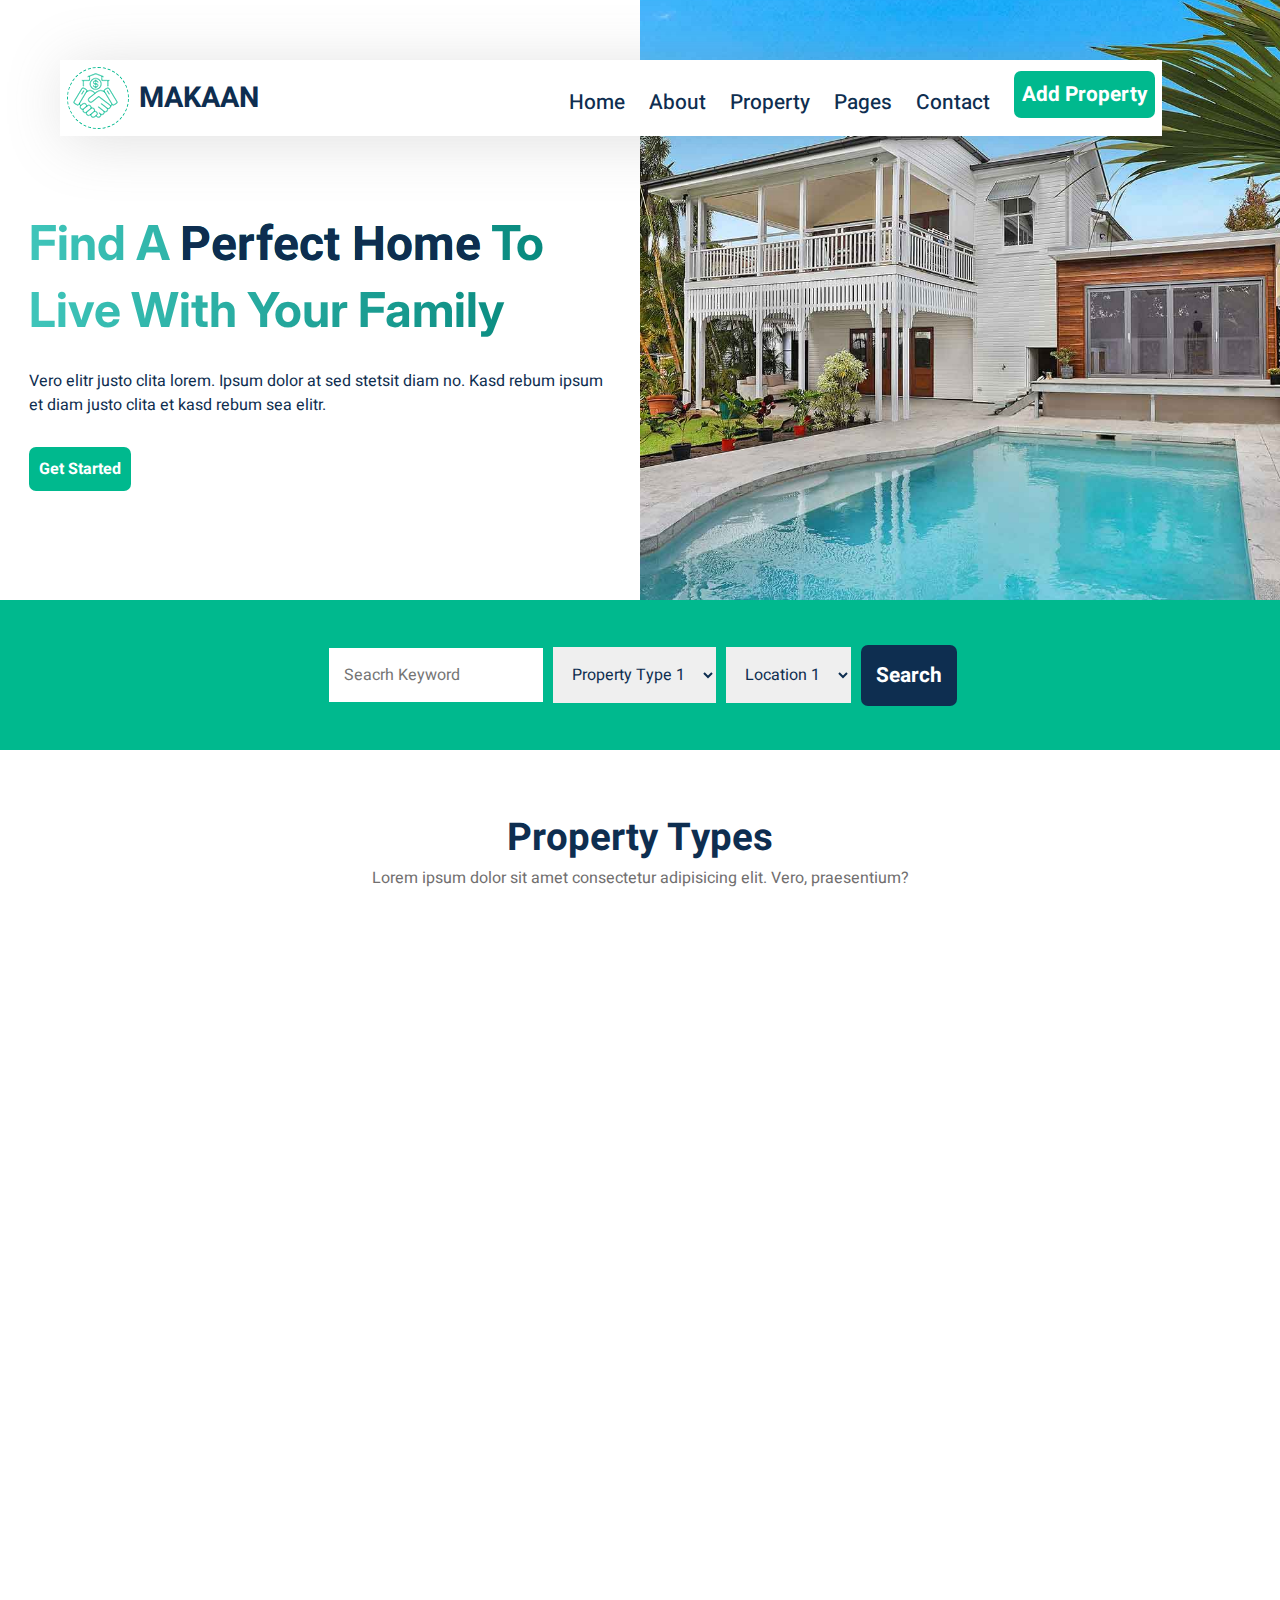
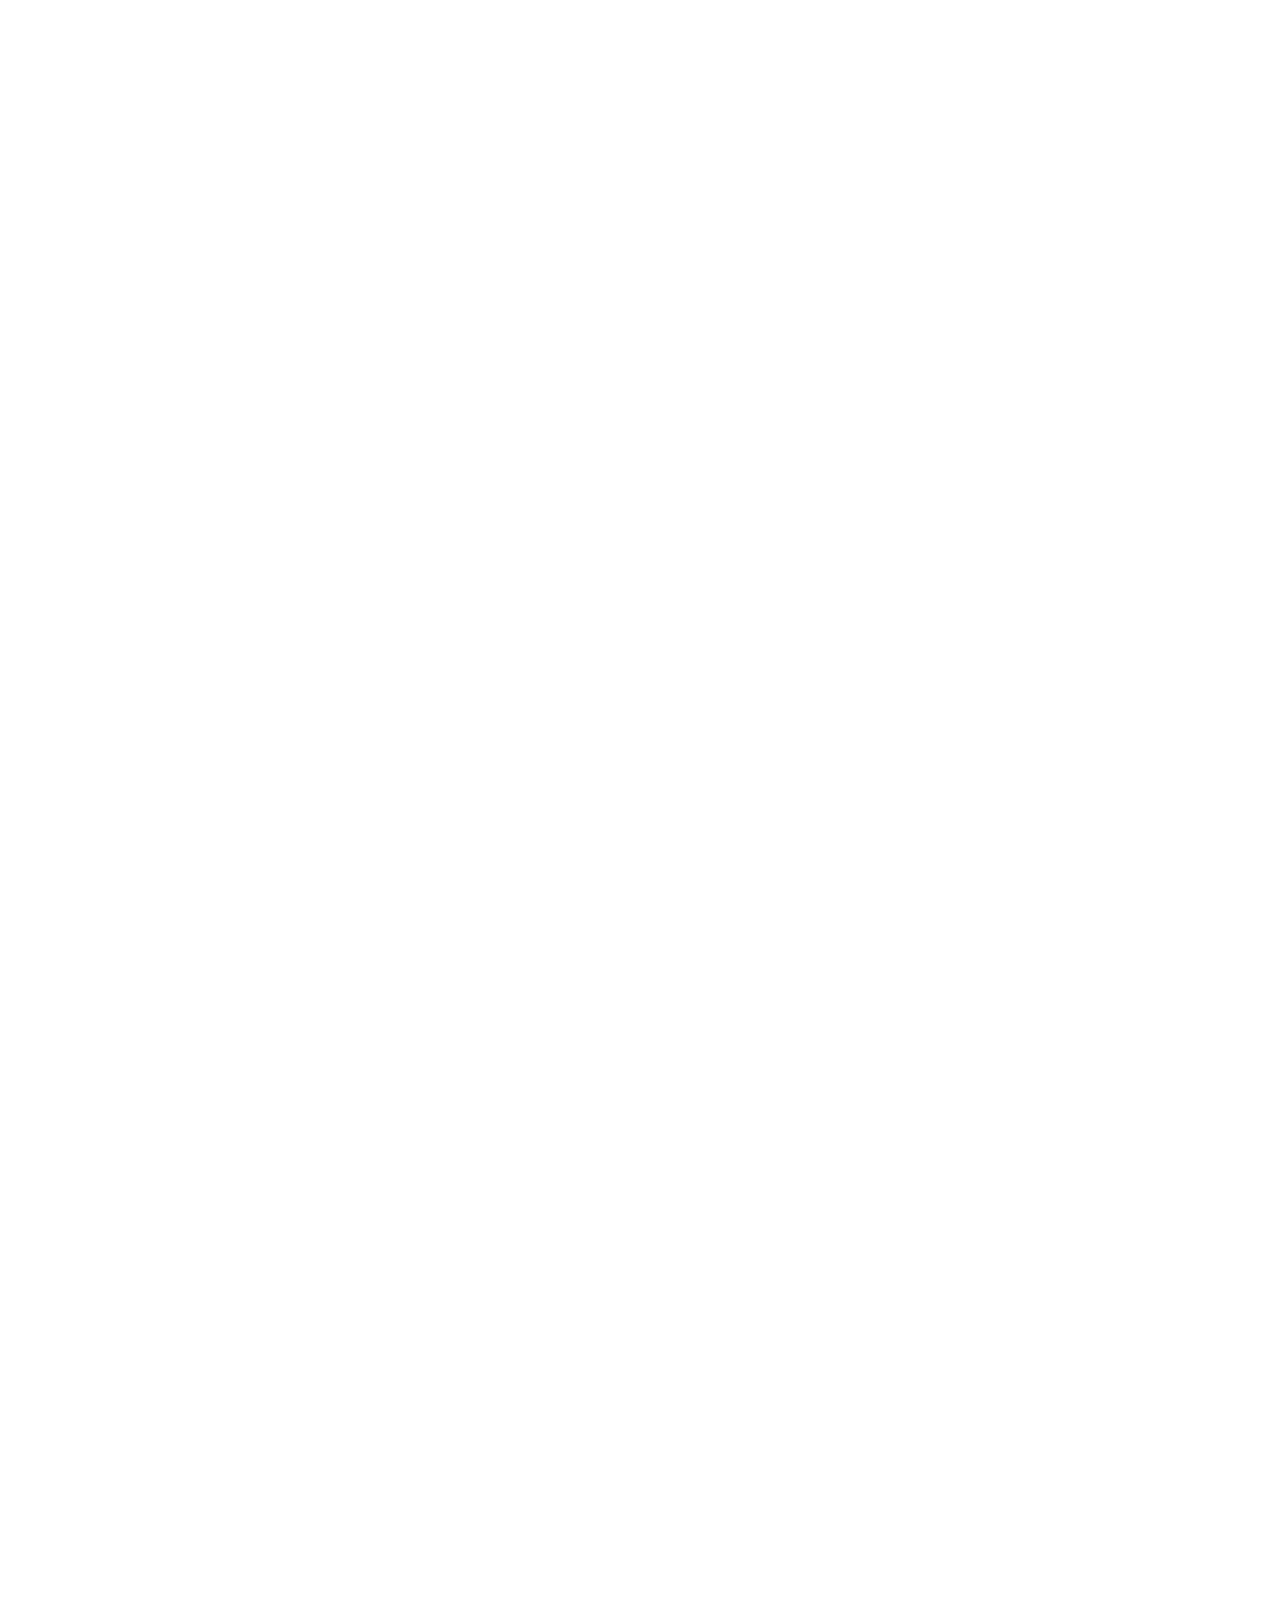
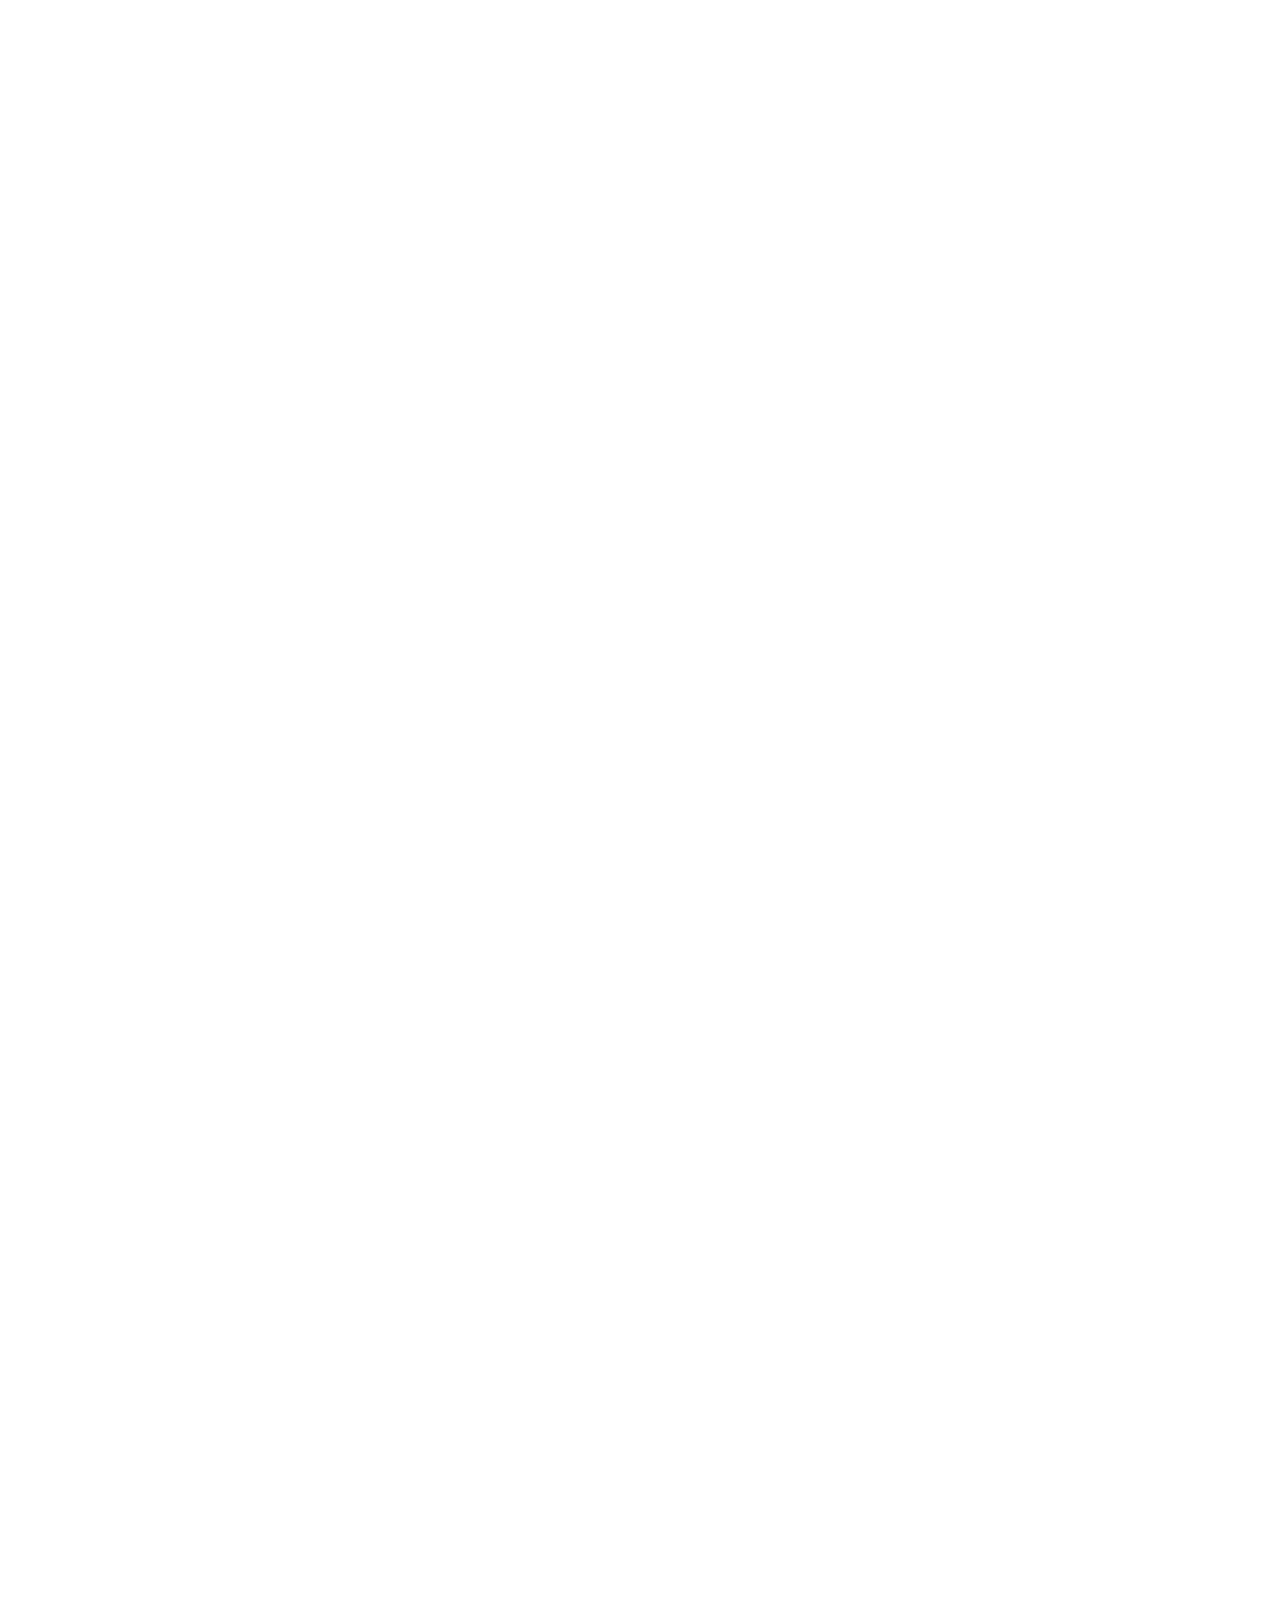
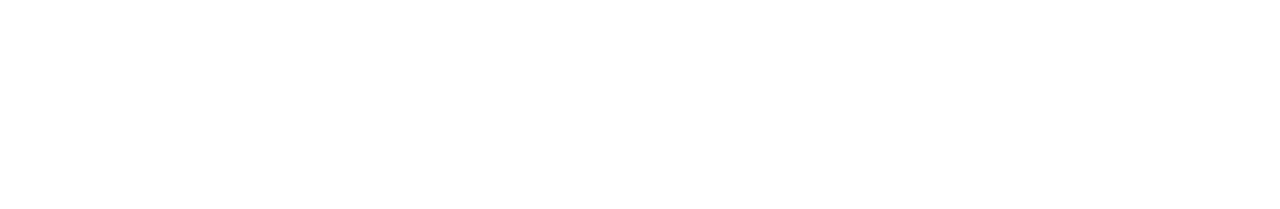
<file: index.html>
<!DOCTYPE html> 
<html lang="en">

<head>
  <meta charset="UTF-8" />
  <meta name="viewport" content="width=device-width, initial-scale=1.0" />
  <title>Makaan-Real Estate Website</title>
  <link rel="stylesheet" href="style.css" />
  <!-- Font Links heebo , poppins , inter -->
  <link rel="preconnect" href="https://fonts.googleapis.com">
  <link rel="preconnect" href="https://fonts.gstatic.com" crossorigin>
  <link
    href="https://fonts.googleapis.com/css2?family=Heebo:wght@100;300;400;500;800&family=Inter:wght@300;600;800&family=Poppins:ital,wght@0,200;0,300;0,400;0,500;0,700;0,900;1,100;1,400&display=swap"
    rel="stylesheet">

  <!-- fontawesome icons library  -->
  <link rel="stylesheet" href="https://cdnjs.cloudflare.com/ajax/libs/font-awesome/6.4.2/css/all.min.css"
    integrity="sha512-z3gLpd7yknf1YoNbCzqRKc4qyor8gaKU1qmn+CShxbuBusANI9QpRohGBreCFkKxLhei6S9CQXFEbbKuqLg0DA=="
    crossorigin="anonymous" referrerpolicy="no-referrer" />

</head>

<body>
  <section class="section-1">
    <div class="header-container">
      <div class="logo logo-text">
        <div class="img">
          <a href="#"> <img src="/img/icon.png" alt="" /></a>
        </div>
        <div class="logo-title">
          <h1>MAKAAN</h1>
        </div>
      </div>

      <div class="nav-bar">
        <div class="menu">
          <ul>
            <li><a href="/index.html">Home</a></li>
            <li><a href="about.html">About</a></li>
            <li><a href="#">Property</a></li>
            <li><a href="#">Pages</a></li>
            <li><a href="#">Contact</a></li>

            <li><button class="btn">Add Property</button></li>
          </ul>
        </div>
      </div>
    </div>
    <!-- </section>
    <section class="section-2">
      <div class="hero-section">
         <div class="hero-image">
         
        </div> 
        <div class="div1">hello</div>
        <div class="div2"> <img src="/img/carousel-1.jpg" alt="" /></div>
      </div>
    </section> -->
    <!-- second section starts here  -->
    <section class="hero">
      <div class="hero-grid-layout">
        <div class="col" id="col1">
          <!-- main text -->
          <div class="hero-main-text">
            <div class="main-text-heading tt">

              <h2>Find A <span id="main-text-colored">Perfect Home</span> To <br>Live With Your Family</h2>
            </div>
            <div class="hero-para tt">
              <p>Vero elitr justo clita lorem. Ipsum dolor at sed stetsit diam no. Kasd rebum ipsum et diam justo clita
                et kasd rebum sea elitr.</p>
            </div>
            <div class=" hero-btn tt">
              <button class="btn2">Get Started</button>
            </div>
          </div>
        </div>
        <div class="col" id="col2"></div>
      </div>

    </section>
    <!-- section 2 ends here  -->
    <!-- section 3 starts here  -->
    <section class="section-3">
      <div class="search-container">

        <input type="text" placeholder="Seacrh Keyword" class="search-inputs">
        <select name="Property" id="property-seach">
          <option value="">Property Type 1</option>
          <option value="">Property Type 2</option>
          <option value="">Property Type 3</option>
        </select>
        <select name="Property" id="property-seach">
          <option value="">Location 1</option>
          <option value="">Location 2</option>
          <option value="">Location 3</option>
        </select>
        <button class="btn btn3">Search</button>
      </div>
    </section>
    <!-- section 3 ends here  -->
    <!-- section 4 starts here  -->
    <section class="section4">
      <div class="text-sect4">
        <h2>Property Types</h2>
        <p>Lorem ipsum dolor sit amet consectetur adipisicing elit. Vero, praesentium?</p>
      </div>
      <div class="categories-sect-4">
        <div class="category">
          <div class="content">
            <div class="cat-icon">
              <img src="/img/icon-apartment.png" alt="">
              <h3>Apartments</h3>
              <p>123 Properties</p>
            </div>
          </div>


        </div>
        <div class="category">
          <div class="cat-icon">
            <img src="/img/icon-apartment.png" alt="">
            <h3>Apartments</h3>
            <p>123 Properties</p>
          </div>
        </div>
        <div class="category">
          <div class="cat-icon">
            <img src="/img/icon-apartment.png" alt="">
            <h3>Apartments</h3>
            <p>123 Properties</p>
          </div>
        </div>
        <div class="category">
          <div class="cat-icon">
            <img src="/img/icon-apartment.png" alt="">
            <h3>Apartments</h3>
            <p>123 Properties</p>
          </div>
        </div>
        <div class="category">
          <div class="cat-icon">
            <img src="/img/icon-apartment.png" alt="">
            <h3>Apartments</h3>
            <p>123 Properties</p>
          </div>
        </div>
        <div class="category">
          <div class="cat-icon">
            <img src="/img/icon-apartment.png" alt="">
            <h3>Apartments</h3>
            <p>123 Properties</p>
          </div>
        </div>
        <div class="category">
          <div class="cat-icon">
            <img src="/img/icon-apartment.png" alt="">
            <h3>Apartments</h3>
            <p>123 Properties</p>
          </div>
        </div>
        <div class="category">
          <div class="cat-icon">
            <img src="/img/icon-apartment.png" alt="">
            <h3>Apartments</h3>
            <p>123 Properties</p>
          </div>
        </div>
      </div>
    </section>
    <!-- section 4 ends here  -->
    <!-- section 5 starts here (About) -->
    <section class="section-5">
      <div class="sect-5-img">
        <img src="/img/pool-image.png" alt="">
      </div>
      <div class="sect-5-text">
        <h2>#1 Place To Find The <br>Perfect Property</h2>
        <p>Tempor erat elitr rebum at clita. Diam dolor diam ipsum sit. <br>Aliqu diam amet diam et eos. Clita erat
          ipsum et
          lorem etbr <br>
          sit, sed stet lorem sit clita duo justo <br>magna dolore erat amet</p>
        <ul class="sect-5-ul-list">
          <li><i class="fa-solid fa-check"></i> <span>Lorem, ipsum dolor.</span></li>
          <br>
          <li> <i class="fa-solid fa-check"></i><span>Lorem, ipsum dolor.</span></li>
          <br>
          <li> <i class="fa-solid fa-check"></i><span>Lorem, ipsum dolor.</span></li>
          <br>
        </ul>
        <button class="btn-about btn">Read More</button>
      </div>
    </section>
    <!-- section 5 ends here (about) -->
    <!-- Section 6 Property Listing starts here  -->
    <section class="section-6">
      <div class="container-6">
        <!-- sub section1  -->
        <div class="heading-6">
          <h1>
            Property Listing
          </h1>
        </div>
        <!-- sub section2  -->
        <div class="action-buttons-texts">
          <!-- texts -->
          <div class="text-6">
            <p>Eirmod sed ipsum dolor sit rebum labore magna erat. Tempor ut dolore <br>
              lorem kasd vero ipsum sit eirmod sit
              diam justo sed rebum.</p>
          </div>
          <!-- buttons  -->
          <div class="btn-6">
            <button class="btn-6-1 btn">Featured</button>
            <button class="btn-6-2 btn">For Sell</button>
            <button class="btn-6-3 btn">For Rent</button>
          </div>
        </div>
        <!-- Sell house Category  -->
        <!-- sub section 3 -->
        <div class="sect-6-For-sell-house">
          <div class="sell-house-category" id="sell-1">
            <!-- -----------------------------  -->
            <div class="sell-house-category-img shc-img-1">

              <button class="btn sell-btn-1">For Sell</button>
              <button class="btn sell-btn-2">Appartment</button>
            </div>
            <div class="sell-text">
              <h3 class="sell-text1">$12,345</h3>
              <h3><a class="sell-text1" href="#">Golden Urban House For Sell</a></h3>

              <span class="sell-text1">
                <i class="fa-solid fa-location-dot ft "></i>
                123 Street, New York, USA
              </span>
            </div>
            <div class="bottom-sell-features">
              <div class="sq feature-bs fb12">
                <div class="bedd feature-bs">
                  <i class="fa-solid fa-ruler-combined feature-bs"></i>
                  <p class="feature-bs">1000 sq ft</p>
                </div>

              </div>
              <div class="bed feature-bs fb12">
                <div class="bedd feature-bs">
                  <i class="fa-solid fa-bed"></i>
                  <p class="feature-bs">1000 sq ft</p>
                </div>
              </div>
              <div class="bath feature-bs fb12">
                <div class="bb feature-bs">
                  <i class="fa-solid fa-bath"></i>
                  <p class="feature-bs">1000 sq ft</p>
                </div>
              </div>
            </div>
            <!-- ---------------------------------- -->
          </div>
          <div class="sell-house-category" id="sell-2">
            <div class="sell-house-category-img shc-img-2">

              <button class="btn sell-btn-1">For Sell</button>
              <button class="btn sell-btn-2">Appartment</button>
            </div>
            <div class="sell-text">
              <h3 class="sell-text1">$12,345</h3>
              <h3><a class="sell-text1" href="#">Golden Urban House For Sell</a></h3>

              <span class="sell-text1">
                <i class="fa-solid fa-location-dot ft "></i>
                123 Street, New York, USA
              </span>
            </div>
            <div class="bottom-sell-features">
              <div class="sq feature-bs fb12">
                <div class="bedd feature-bs">
                  <i class="fa-solid fa-ruler-combined feature-bs"></i>
                  <p class="feature-bs">1000 sq ft</p>
                </div>

              </div>
              <div class="bed feature-bs fb12">
                <div class="bedd feature-bs">
                  <i class="fa-solid fa-bed"></i>
                  <p class="feature-bs">1000 sq ft</p>
                </div>
              </div>
              <div class="bath feature-bs fb12">
                <div class="bb feature-bs">
                  <i class="fa-solid fa-bath"></i>
                  <p class="feature-bs">1000 sq ft</p>
                </div>
              </div>
            </div>
          </div>
          <div class="sell-house-category" id="sell-3">
            <div class="sell-house-category-img shc-img-3">

              <button class="btn sell-btn-1">For Sell</button>
              <button class="btn sell-btn-2">Appartment</button>
            </div>
            <div class="sell-text">
              <h3 class="sell-text1">$12,345</h3>
              <h3><a class="sell-text1" href="#">Golden Urban House For Sell</a></h3>

              <span class="sell-text1">
                <i class="fa-solid fa-location-dot ft "></i>
                123 Street, New York, USA
              </span>
            </div>
            <div class="bottom-sell-features">
              <div class="sq feature-bs fb12">
                <div class="bedd feature-bs">
                  <i class="fa-solid fa-ruler-combined feature-bs"></i>
                  <p class="feature-bs">1000 sq ft</p>
                </div>

              </div>
              <div class="bed feature-bs fb12">
                <div class="bedd feature-bs">
                  <i class="fa-solid fa-bed"></i>
                  <p class="feature-bs">1000 sq ft</p>
                </div>
              </div>
              <div class="bath feature-bs fb12">
                <div class="bb feature-bs">
                  <i class="fa-solid fa-bath"></i>
                  <p class="feature-bs">1000 sq ft</p>
                </div>
              </div>
            </div>
          </div>
          <div class="sell-house-category" id="sell-4">
            <div class="sell-house-category-img shc-img-4">

              <button class="btn sell-btn-1">For Sell</button>
              <button class="btn sell-btn-2">Appartment</button>
            </div>
            <div class="sell-text">
              <h3 class="sell-text1">$12,345</h3>
              <h3><a class="sell-text1" href="#">Golden Urban House For Sell</a></h3>

              <span class="sell-text1">
                <i class="fa-solid fa-location-dot ft "></i>
                123 Street, New York, USA
              </span>
            </div>
            <div class="bottom-sell-features">
              <div class="sq feature-bs fb12">
                <div class="bedd feature-bs">
                  <i class="fa-solid fa-ruler-combined feature-bs"></i>
                  <p class="feature-bs">1000 sq ft</p>
                </div>

              </div>
              <div class="bed feature-bs fb12">
                <div class="bedd feature-bs">
                  <i class="fa-solid fa-bed"></i>
                  <p class="feature-bs">1000 sq ft</p>
                </div>
              </div>
              <div class="bath feature-bs fb12">
                <div class="bb feature-bs">
                  <i class="fa-solid fa-bath"></i>
                  <p class="feature-bs">1000 sq ft</p>
                </div>
              </div>
            </div>
          </div>
          <div class="sell-house-category" id="sell-5">
            <div class="sell-house-category-img shc-img-5">

              <button class="btn sell-btn-1">For Sell</button>
              <button class="btn sell-btn-2">Appartment</button>
            </div>
            <div class="sell-text">
              <h3 class="sell-text1">$12,345</h3>
              <h3><a class="sell-text1" href="#">Golden Urban House For Sell</a></h3>

              <span class="sell-text1">
                <i class="fa-solid fa-location-dot ft "></i>
                123 Street, New York, USA
              </span>
            </div>
            <div class="bottom-sell-features">
              <div class="sq feature-bs fb12">
                <div class="bedd feature-bs">
                  <i class="fa-solid fa-ruler-combined feature-bs"></i>
                  <p class="feature-bs">1000 sq ft</p>
                </div>

              </div>
              <div class="bed feature-bs fb12">
                <div class="bedd feature-bs">
                  <i class="fa-solid fa-bed"></i>
                  <p class="feature-bs">1000 sq ft</p>
                </div>
              </div>
              <div class="bath feature-bs fb12">
                <div class="bb feature-bs">
                  <i class="fa-solid fa-bath"></i>
                  <p class="feature-bs">1000 sq ft</p>
                </div>
              </div>
            </div>
          </div>
          <div class="sell-house-category" id="sell-6">
            <div class="sell-house-category-img shc-img-6">

              <button class="btn sell-btn-1">For Sell</button>
              <button class="btn sell-btn-2">Appartment</button>
            </div>
            <div class="sell-text">
              <h3 class="sell-text1">$12,345</h3>
              <h3><a class="sell-text1" href="#">Golden Urban House For Sell</a></h3>

              <span class="sell-text1">
                <i class="fa-solid fa-location-dot ft "></i>
                123 Street, New York, USA
              </span>
            </div>
            <div class="bottom-sell-features">
              <div class="sq feature-bs fb12">
                <div class="bedd feature-bs">
                  <i class="fa-solid fa-ruler-combined feature-bs"></i>
                  <p class="feature-bs">1000 sq ft</p>
                </div>

              </div>
              <div class="bed feature-bs fb12">
                <div class="bedd feature-bs">
                  <i class="fa-solid fa-bed"></i>
                  <p class="feature-bs">1000 sq ft</p>
                </div>
              </div>
              <div class="bath feature-bs fb12">
                <div class="bb feature-bs">
                  <i class="fa-solid fa-bath"></i>
                  <p class="feature-bs">1000 sq ft</p>
                </div>
              </div>
            </div>
          </div>
        </div>
      </div>
    </section>

    <!-- Section 6 Property Listing ends here  -->
    <!-- contact our agent call to action section 7 starts here  -->
    <section class="section-7">
      <div class="container-7">
        <div class="inside-container">
          <div class="box-7 b7-img">
            <img src="/img/call-to-action.jpg" alt="">
          </div>
          <div class="box-7 b7-text">
            <h2>
              Contact With Our Certified Agent
            </h2>
            <p>
              Eirmod sed ipsum dolor sit rebum magna erat. Tempor lorem kasd vero ipsum sit sit diam justo sed vero
              dolor duo.
            </p>
            <button class="btn btn-7-1">
              <span>
                Make A Call
              </span>
            </button>
            <button class="btn btn-7-2">
              <span>
                Get Appoinment
              </span>
            </button>
          </div>

        </div>

      </div>
    </section>
    <!-- contact our agent call to action section 7 ends here  -->
    <!-- Property Agents section 8 starts here  -->
    <section class="section-8">
      <div class="container-8">
        <div class="text8-box">
          <h3>Property Agents</h3>
          <p>Lorem ipsum dolor sit amet. Lorem, ipsum dolor sit amet consectetur <br> adipisicing elit. Consectetur,
            veniam.</p>
        </div>
        <div class="agent-profiles">
          <div class="agents-profile">
            <div class="agent">
              <div class="img-agent">
                <img src="/img/team-1.jpg" alt="">
              </div>
              <div class="icons">
                <i class="fa-brands fa-facebook"></i>
                <i class="fa-brands fa-square-instagram"></i>
                <i class="fa-brands fa-linkedin"></i>
              </div>
              <div class="name-proff">
                <h3>Full Name</h3>
                <h4>Designation</h4>
              </div>
            </div>
          </div>
          <div class="agents-profile">
            <div class="agent">
              <div class="img-agent">
                <img src="/img/team-4.jpg" alt="">
              </div>
              <div class="icons">
                <i class="fa-brands fa-facebook"></i>
                <i class="fa-brands fa-square-instagram"></i>
                <i class="fa-brands fa-linkedin"></i>
              </div>
              <div class="name-proff">
                <h3>Full Name</h3>
                <h4>Designation</h4>
              </div>
            </div>
          </div>
          <div class="agents-profile">
            <div class="agent">
              <div class="img-agent">
                <img src="/img/team-2.jpg" alt="">
              </div>
              <div class="icons">
                <i class="fa-brands fa-facebook"></i>
                <i class="fa-brands fa-square-instagram"></i>
                <i class="fa-brands fa-linkedin"></i>
              </div>
              <div class="name-proff">
                <h3>Full Name</h3>
                <h4>Designation</h4>
              </div>
            </div>
          </div>
          <div class="agents-profile">
            <div class="agent">
              <div class="img-agent">
                <img src="/img/team-3.jpg" alt="">
              </div>
              <div class="icons">
                <i class="fa-brands fa-facebook"></i>
                <i class="fa-brands fa-square-instagram"></i>
                <i class="fa-brands fa-linkedin"></i>
              </div>
              <div class="name-proff">
                <h3>Full Name</h3>
                <h4>Designation</h4>
              </div>
            </div>
          </div>
          <!-- -------------  -->
        </div>
      </div>
    </section>
    <!-- Agent Profile section 8 ends here  -->
    <!-- testimonials section starts here  -->
    <section class="section-9">
      <div class="container-9">
        <div class="text-9-main">
          <h2>Our Client Says</h2>
          <p>Lorem ipsum dolor sit amet consectetur, adipisicing elit. Enim. Lorem ipsum dolor sit amet.</p>
        </div>
        <div class="client-review">
          <div class="rev">
            <div class="rev-text">
              <p>
                Lorem, ipsum dolor sit amet consectetur adipisicing elit. Lorem ipsum dolor sit amet consectetur,
                adipisicing elit. Natus, ipsum.
              </p>
            </div>
            <div class="rev-profile">
              <img src="/img/testimonial-1.jpg" alt="">
              <div class="name-prof-9">
                <h4>Client Name</h4>
                <p>Profession</p>
              </div>

            </div>
          </div>
          <div class="rev">
            <div class="rev-text">
              <p>
                Lorem, ipsum dolor sit amet consectetur adipisicing elit. Lorem ipsum dolor sit amet consectetur,
                adipisicing elit. Natus, ipsum.
              </p>
            </div>
            <div class="rev-profile">
              <img src="/img/testimonial-2.jpg" alt="">
              <div class="name-prof-9">
                <h4>Client Name</h4>
                <p>Profession</p>
              </div>

            </div>
          </div>
          <div class="rev">
            <div class="rev-text">
              <p>
                Lorem, ipsum dolor sit amet consectetur adipisicing elit. Lorem ipsum dolor sit amet consectetur,
                adipisicing elit. Natus, ipsum.
              </p>
            </div>
            <div class="rev-profile">
              <img src="/img/testimonial-3.jpg" alt="">
              <div class="name-prof-9">
                <h4>Client Name</h4>
                <p>Profession</p>
              </div>

            </div>
          </div>
        </div>
      </div>
    </section>
    <!-- testimonial section ends here  -->
    <!-- footer section 10 starts here  -->
    <footer class="section-10">
      <div class="container-10">
        <div class="cols-sect">
          <div class="col-container get-in">
            <div class="col-text">
              <h4>Get In touch</h4>
            </div>
            <div class="col-links">
              <ul>
                <li>
                  <span class="fo-grey"> <i class="fa-solid fa-location-dot fo-grey"></i> <span class="fo-grey">
                    123 Street, New York, USA
                  </span> </span>
                </li>
                <br>
                <li>
                  <span> <i class="fa-solid fa-phone fo-grey"></i> <span class="fo-grey">
                    +012 345 67890
                  </span> </span>
                </li>
                <br>
                <li>
                  <span> <i class="fa-solid fa-envelope fo-grey"></i>
                    <span class="fo-grey">
                      mail@domain.com
                    </span> </span>
                </li>
                <br>
                <li>
                  <span>
                    <i class="fa-brands fa-facebook fa-grey"></i>
                    <i class="fa-brands fa-facebook fa-grey"></i>
                    <i class="fa-brands fa-facebook fa-grey"></i>
                  </span>
                </li>
                <br>
              </ul>
            </div>
          </div>
          <div class="col-container quick-links">
            <div class="col-text">
              <h4>Quick Links</h4>
            </div>
            <div class="col-links">
              <ul>
                <li>
                  <span> <a href="#"> <i class="fa-solid fa-caret-right fo-grey"></i> About Us</a></span>
                </li>
                <br>
                <li>
                  <span> <a href="#"> <i class="fa-solid fa-caret-right fo-grey"></i> Contact Us</a></span>
                </li>
                <br>
                <li>
                  <span class="fo-grey"> <a href="#" class="fo-grey"> <i class="fa-solid fa-caret-right fo-grey"></i> Our Services</a></span>
                </li>
                <br>
                <li>
                  <span> <a href="#"> <i class="fa-solid fa-caret-right fo-grey"></i> Privacy Policy</a></span>
                </li>
                <br>
                <li>
                  <span class="fo-grey"> <a href="#" class="fo-grey"> <i class="fa-solid fa-caret-right fo-grey"></i> Terms & Conditions</a></span>
                </li>
                <br>
              </ul>
            </div>
          </div>
          <div class="col-container">
            <div class="col-text">
              <h4>Photo Gallery</h4>
            </div>
            <div class="gallery-imgs">

              <div class="gal-img">
                <img class="gal-img-ss" src="/img/property-1.jpg" alt="">
              </div>
              <div class="gal-img">
                <img class="gal-img-ss" src="/img/property-1.jpg" alt="">
              </div>
              <div class="gal-img">
                <img class="gal-img-ss" src="/img/property-1.jpg" alt="">

              </div>

              <div class="gal-img">
                <img class="gal-img-ss" src="/img/property-1.jpg" alt="">
              </div>
              <div class="gal-img">
                <img class="gal-img-ss" src="/img/property-1.jpg" alt="">
              </div>
              <div class="gal-img">
                <img class="gal-img-ss" src="/img/property-1.jpg" alt="">
              </div>
            </div>
          </div>
          <!-- ------------------------  -->
          <div class="col-container">
            <div class="col-text">
              <h4>Newsletter</h4>
            </div>
            <p class="fo-grey">Lorem ipsum dolor sit amet, consectetur adipisicing.</p>

            <div class="email-input-container">
              <input type="email" id="email-input" placeholder="Enter your email">
              <button type="submit" id="subscribe-button">Sign Up</button>
            </div>
          </div>
        </div>
        <div class="footer-menu">
          <div class="copyright">
            <p class="fo-grey"> <a  class="fo-grey" href="#">Your Site Name,</a> All Rights Reserved. Designed By <a class="fo-grey"href="#">HTML Codex</a> </p>
          </div>
          <div class="menu-f">
            <ul>
              <li class="fo-grey">Home</li>
              <li class="fo-grey">Cookies</li>
              <li class="fo-grey">Help</li>
              <li class="fo-grey">FAQs</li>
            </ul>
          </div>

        </div>
      </div>
    </footer>
</body>

</html>
</file>
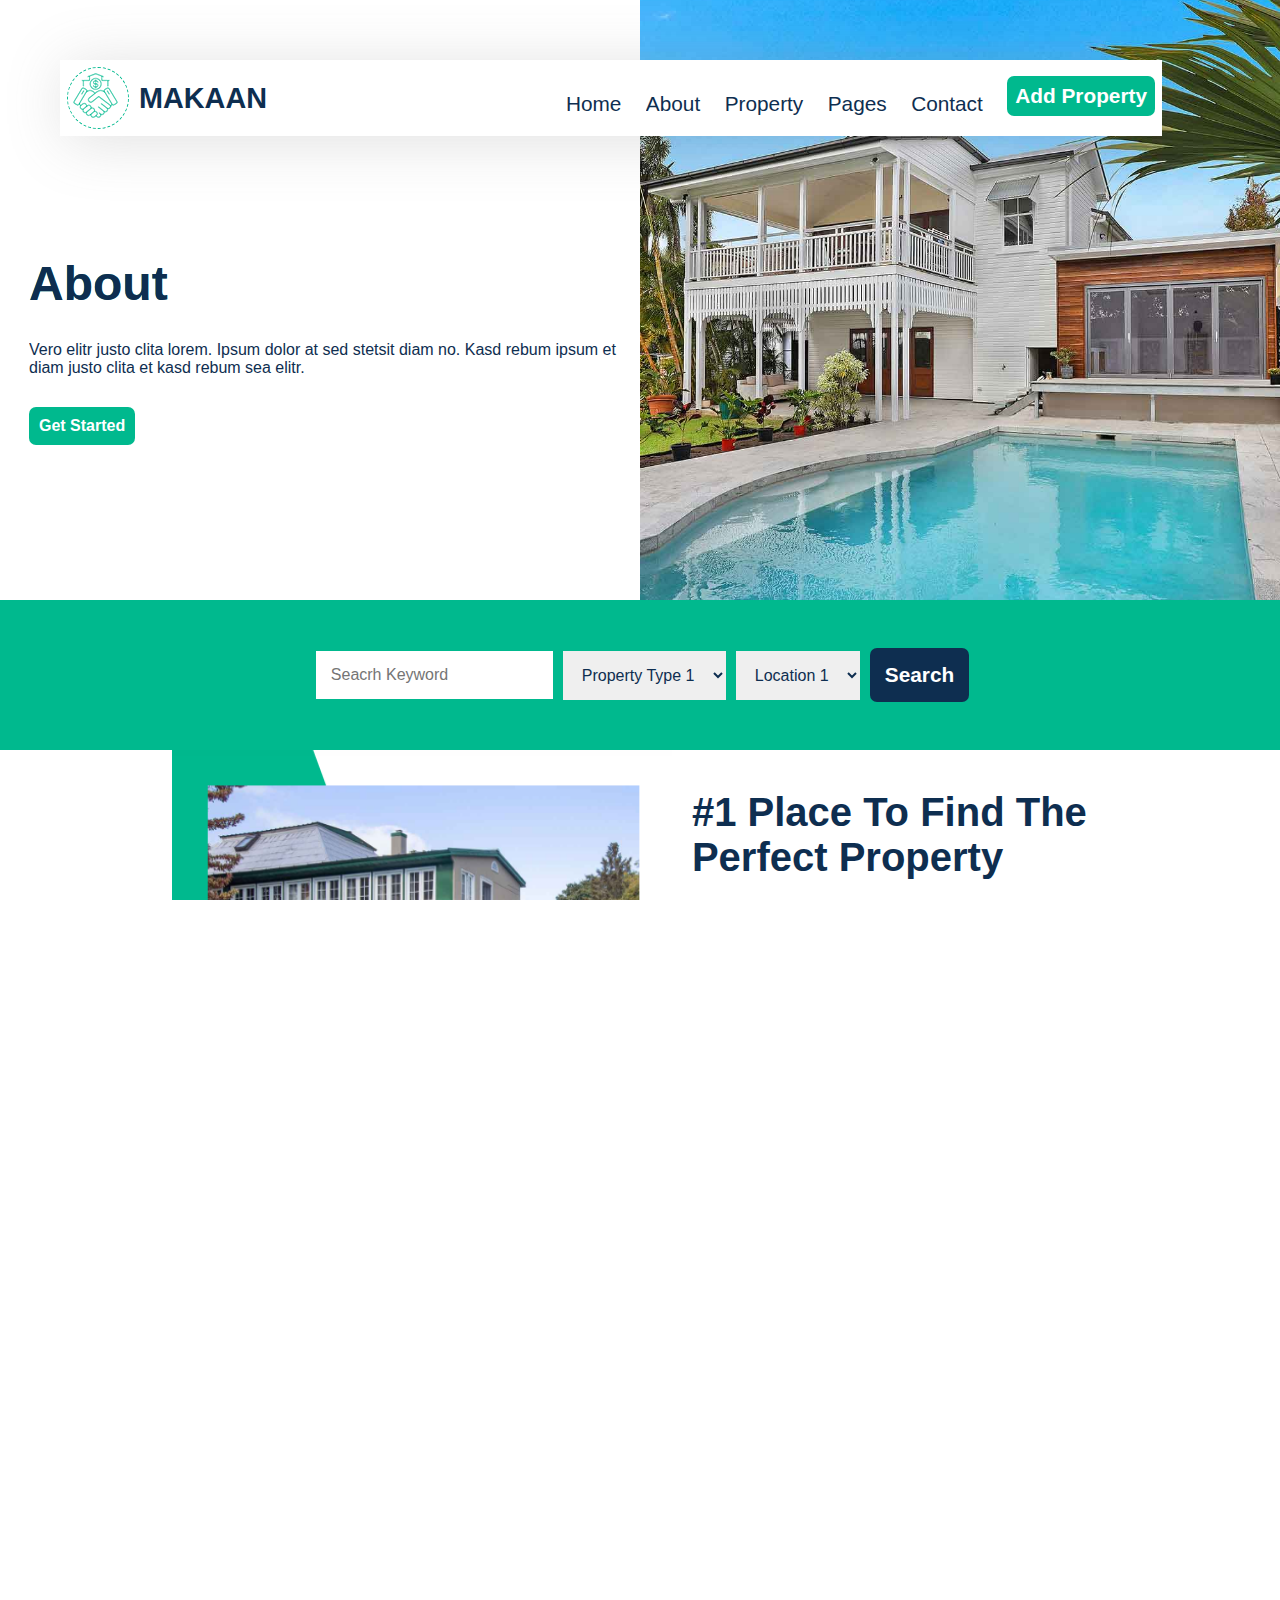
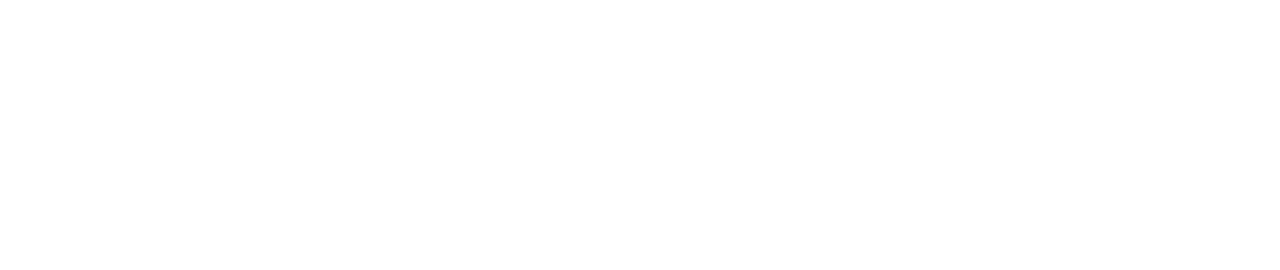
<file: about.html>
<html lang="en">
<head>
    <meta charset="UTF-8">
    <meta name="viewport" content="width=device-width, initial-scale=1.0">
    <title>About</title>
    <link rel="stylesheet" href="style.css">
</head>
<body>
    <section class="section-1">
        <div class="header-container">
          <div class="logo logo-text">
            <div class="img">
              <a href="#"> <img src="/img/icon.png" alt="" /></a>
            </div>
            <div class="logo-title">
              <h1>MAKAAN</h1>
            </div>
          </div>
    
          <div class="nav-bar">
            <div class="menu">
              <ul>
                <li><a href="/index.html">Home</a></li>
                <li><a href="about.html">About</a></li>
                <li><a href="#">Property</a></li>
                <li><a href="#">Pages</a></li>
                <li><a href="#">Contact</a></li>
    
                <li><button class="btn">Add Property</button></li>
              </ul>
            </div>
          </div>
        </div>
        <!-- </section> -->
        <!-- section 1 ends here  -->
        <!-- section 2 hero section starts here  -->
    <section class="hero">
        <div class="hero-grid-layout">
          <div class="col" id="col1">
            <!-- main text -->
            <div class="hero-main-text">
              <div class="main-text-heading tt">
  
                <h2><span id="main-text-colored">About</span></h2>
              </div>
              <div class="hero-para tt">
                <p>Vero elitr justo clita lorem. Ipsum dolor at sed stetsit diam no. Kasd rebum ipsum et diam justo clita
                  et kasd rebum sea elitr.</p>
              </div>
              <div class=" hero-btn tt">
                <button class="btn2">Get Started</button>
              </div>
            </div>
          </div>
          <div class="col" id="col2"></div>
        </div>
  
      </section>
      <!-- section 2 ends here  -->
       <!-- section 3 starts here  -->
    <section class="section-3">
        <div class="search-container">
  
          <input type="text" placeholder="Seacrh Keyword" class="search-inputs">
          <select name="Property" id="property-seach">
            <option value="">Property Type 1</option>
            <option value="">Property Type 2</option>
            <option value="">Property Type 3</option>
          </select>
          <select name="Property" id="property-seach">
            <option value="">Location 1</option>
            <option value="">Location 2</option>
            <option value="">Location 3</option>
          </select>
          <button class="btn btn3">Search</button>
        </div>
      </section>
      <!-- section 3 ends here  -->
      <!-- section 5 starts here (About) -->
    <section class="section-5">
        <div class="sect-5-img">
          <img src="/img/pool-image.png" alt="">
        </div>
        <div class="sect-5-text">
          <h2>#1 Place To Find The <br>Perfect Property</h2>
          <p>Tempor erat elitr rebum at clita. Diam dolor diam ipsum sit. <br>Aliqu diam amet diam et eos. Clita erat
            ipsum et
            lorem etbr <br>
            sit, sed stet lorem sit clita duo justo <br>magna dolore erat amet</p>
          <ul class="sect-5-ul-list">
            <li><i class="fa-solid fa-check"></i> <span>Lorem, ipsum dolor.</span></li>
            <br>
            <li> <i class="fa-solid fa-check"></i><span>Lorem, ipsum dolor.</span></li>
            <br>
            <li> <i class="fa-solid fa-check"></i><span>Lorem, ipsum dolor.</span></li>
            <br>
          </ul>
          <button class="btn-about btn">Read More</button>
        </div>
      </section>
      <!-- section 5 ends here (about) -->
        <!-- contact our agent call to action section 7 starts here  -->
    <section class="section-7">
        <div class="container-7">
          <div class="inside-container">
            <div class="box-7 b7-img">
              <img src="/img/call-to-action.jpg" alt="">
            </div>
            <div class="box-7 b7-text">
              <h2>
                Contact With Our Certified Agent
              </h2>
              <p>
                Eirmod sed ipsum dolor sit rebum magna erat. Tempor lorem kasd vero ipsum sit sit diam justo sed vero
                dolor duo.
              </p>
              <button class="btn btn-7-1">
                <span>
                  Make A Call
                </span>
              </button>
              <button class="btn btn-7-2">
                <span>
                  Get Appoinment
                </span>
              </button>
            </div>
  
          </div>
  
        </div>
      </section>
      <!-- contact our agent call to action section 7 ends here  -->
</body>
</html>
</file>
<file: style.css>
* {
  padding: 0;
  margin: 0;
  font-family: "Heebo", sans-serif;
  /* font-family: 'Inter', sans-serif;
  font-family: 'Poppins', sans-serif; */
  overflow-x: hidden;
  color: #0e2e50;
}
body {
  height: 100vh;
  width: 100vw;
  box-sizing: border-box;
}
.section-1 {
  position: relative;
}
.header-container {
  /* border: 2px solid black; */
  width: 85vw;
  display: flex;
  justify-content: space-between;
  align-items: center;
  padding: 7px;
  background-color: rgb(255, 255, 255);
  position: absolute;
  top: 60px;
  left: 60px;
  box-shadow: 5px 5px 60px #70707038;
}
.logo {
  display: flex;
  justify-content: center;
  align-items: center;

  color: #00b98e;
}
.img {
  margin-right: 10px;
  padding: 5px;
  border: 1px dashed #00b98e;
  border-radius: 500px;
  width: 50px;
  height: 50px;
  overflow: hidden;
}
h1 {
  font-size: 1.8rem;

}
.nav-bar {
  display: flex;
  justify-content: space-evenly;
  align-items: center;
}
.section-1 ul li {
  display: inline-block;
}
.section-1 ul li a,
btn {
  text-decoration: none;
  font-size: 1.3rem;
  padding-right: 20px;
  font-weight: 500;
  color: #0e2e50;
}
.section-1 ul li a:hover,
.section-1 ul li a:active {
  color: #00b98e;
}
.btn {
  font-size: 1.3rem;
  border-radius: 7px;
  padding: 8px;
  font-weight: 700;
  background-color: #00b98e;
  border: none;
  color: white;
}

/* hero section css 2 */
.hero-grid-layout {
  display: grid;
  grid-template-columns: 1fr 1fr;
}

#col1 {
  display: flex;
  flex-direction: column;
  justify-content: center;
  margin-top: 100px;
  padding: 50 px;
}
.hero-main-text {
  /* border: 2px solid red; */
  padding: 20px;

}
.tt {
  margin-top: 15px;
  padding-bottom: 15px;
  text-align: left;
  padding-left: 9px;
  color: #0e2e50;
}
.main-text-heading h2 {
  font-size: 3rem;
  font-weight: 700;
  font-family: "Inter", sans-serif;
  background-image: linear-gradient(to right, #3fc5ba, #008075);
  color: transparent;
  background-clip: text;
  -webkit-background-clip: text;
}
.main-text h2 span {
  color: #00b98e;
}
.hero-para {
  color: rgb(150, 150, 150);
}
.btn2 {
  font-size: 1rem;
  border-radius: 7px;
  padding: 10px;
  font-weight: 700;
  background-color: #00b98e;
  border: none;
  color: white;
}
#col2 {
  background-image: url("/img/carousel-1.jpg");
  background-size: cover;
  background-position: center;
  /* padding: 300px; */
  height: 600px;
}

/* search container CSS section # 3 */
.section-3 {
  background-color: #00b98e;
  height: 150px;
  display: flex; /* Added to make the section a flex container */
  justify-content: center; /* Center horizontally within the section */
  align-items: center; /* Center vertically within the section */
}

.search-container {
  display: flex;
  justify-content: center;
  align-items: center;
  flex-wrap: wrap; /* To prevent content from overflowing */
}
input,
select {
  padding: 15px;
  margin: 5px;
  border: none;
  color: #0e2e50;
  font-size: 1rem;
}
.btn3 {
  background-color: #0e2e50;
  padding: 15px;
  margin-left: 5px;
}
@media only screen and (max-width: 600px) {
  .section-3 {
    padding-top: 30px;
    padding-bottom: 30px;
    overflow-y: hidden;
  }
  .search-container {
    flex-direction: column;
  }
  input,
  select {
    padding: 10px;
    width: 200px;
    margin: 5px;

    font-size: 0.7rem;
  }
  select {
    width: 220px;
  }
  .btn3 {
    padding: 10px;
    margin-top: 5px;
    font-size: 1rem;
  }
}
/* css of section 4  */
.section4 {
  display: flex;
  flex-direction: column;
  justify-content: center;
  align-items: center;
  padding-top: 60px;
  padding-bottom: 60px;
}
.text-sect4 {
  text-align: center;
}
.text-sect4 h2 {
  font-size: 2.4rem;
}
.text-sect4 p {
  color: rgb(113, 111, 111);
}
.categories-sect-4 {
  display: flex;
  flex-direction: row;
  justify-content: center;
  flex-wrap: wrap;
  gap: 20px;
  margin-top: 50px;
}
.category {
  width: 250px;
  height: 200px;
  border: 20px solid #effdf5;
  border-radius: 10px;
  display: flex;
  flex-direction: column;
  justify-content: center;
  align-items: center;
  text-align: center;
  /* animation: background-color 2s ease 1 infinite ; */
  transition: all 1s ease-in-out;
}
.category img {
  border: 2px dashed #00b98e;
  padding: 10px;
  border-radius: 200px;
}

.category:hover img {
  background-color: #ffffff;
  border-radius: 200px;

  z-index: 2;
  color: goldenrod;
}
.category:hover {
  background-color: #00b98e;
}
.category:hover h3,
.category:hover p {
  color: #ffffff;
}
@media (max-width: 600) {
  .text-sect4 h2 {
    font-size: 1.5rem;
  }
}
/* css of section 4 ends here  */
/* css of section 5 starts here */
.section-5 {
  display: flex;
  flex-wrap: wrap;
  justify-content: center;

  gap: 20px;
}
.sect-5-img img {
  width: 500px;
  height: 500px;
}
.sect-5-text {
  font-family: "inter";
  font-weight: 400;
  color: rgb(117, 117, 117);
}
.sect-5-text p {
  text-align: justify;
  padding-bottom: 20px;
  padding-top: 20px;
}
.sect-5-text h2 {
  margin-top: 40px;
  font-size: 2.5rem;
}

.sect-5-ul-list li i {
  color: #00b98e;
}
.sect-5-ul-list li span {
  padding-left: 4px;
}
.btn-about {
  margin-top: 3px;
  font-family: "inter";
  font-weight: 400;
  cursor: pointer;
}
@media (max-width: 550px) {
  .sect-5-img img {
    width: 360px;
    height: 300px;
  }
  .sect-5-text h2 {
    margin-top: 40px;
    font-size: 2rem;
  }
  .sect-5-text,
  .sect-5-text p {
    text-align: center;
  }
}
/* Section 6 property listing CSS  */
.section-6 {
  padding: 90px;
}
.heading-6 h1 {
  font-size: 2.5rem;
  padding-bottom: 15px;
}
.action-buttons-texts {
  display: flex;
  justify-content: space-between;
  margin-bottom: 20px;
  color: #999999;
}
.btn-6-2,
.btn-6-3 {
  background-color: #ffffff;
  border: 1px solid #00b98e;
  color: #0e2e50;
  font-weight: 400;
  font-size: 1rem;
}
.btn-6-1 {
  font-size: 1rem;
  font-weight: 400;
}
.sect-6-For-sell-house {
  display: flex;
  gap: 20px;
  flex-wrap: wrap;
}
.sell-house-category {
  /* border: 1px solid orange; */
  width: 150px;
  height: 328px;
  margin: 5px;
  flex: 0 0 calc(30% - 10px);
  box-shadow: 2px 2px 10px #70707038;
}
.sell-house-category-img {
  background-position: center;
  background-size: cover;
  transition: transform 1s;
  z-index: -9999;
}
.shc-img-1{
  background-image: url("/img/property-1.jpg");
  height: 150px;
  width: 100%;
}
.shc-img-2{
  background-image: url("/img/property-2.jpg");
  height: 150px;
  width: 100%;
}
.shc-img-3{
  background-image: url("/img/property-3.jpg");
  height: 150px;
  width: 100%;
}
.shc-img-4{
  background-image: url("/img/property-4.jpg");
  height: 150px;
  width: 100%;
}
.shc-img-5{
  background-image: url("/img/property-5.jpg");
  height: 150px;
  width: 100%;
}
.shc-img-6{
  background-image: url("/img/property-6.jpg");
  height: 150px;
  width: 100%;
}
.sell-house-category-img:hover {
  transform: scale(1.1);
}
.sell-btn-2,
.sell-btn-1 {
  padding: 7px;
  font-size: 1rem;
  font-family: inter;
  position: fixed;
  font-weight: 400;
  color: rgb(255, 255, 255);
}

.sell-btn-1 {
  position: relative;
  top: 20px;
  left: 20px;
  z-index: 20;
  padding-right: 30px;
}
.sell-btn-2 {
  display: block;
  position: relative;
  top: 82px;
  left: 20px;
  background-color: #ffffff;
  color: #00b98e;
}
.sell-text1,
.sell-text a {
  color: #00b98e;
  text-decoration: none;
 
  margin: 10px;
  margin-top: 20px;
}
.sell-text a {
  color: #0e2e50;
  font-size: 1.4rem;
}

.bottom-sell-features {
  display: flex;
  width: 100%;
  flex-wrap: wrap;
}
.feature-bs {
  display: inline-block;
  text-align: center;
}
.fb12 {
  border-top: 1px dashed #00b98e;
  border-right: 1px dashed #00b98e;
  padding: 9px;
}
/* <!-- contact our agent call to action section 7 CSS  --> */
.section-7 {
  position: relative;
  /* background-color: red; */
}
.container-7 {
  display: flex;
  padding: 90px;
  /* background-color: #ffffff; */
}
.inside-container {
  display: grid;
  grid-template-columns: 1fr 1fr;
  justify-content: center;
  align-items: center;
  gap: 30px;
  /* background-color: #00b98e; */
  border: 10px solid #effdf5;
  border-radius: 20px;
}
.box-7 img {
  height: 400px;
  width: 530px;
  /* padding: 30px; */
  border-radius: 10px;
  float: left;
}

.box-7 h2 {
  font-size: 3rem;
}
.box-7 {
  margin: 10px;
  /* border: 2px solid black; */
}
.box-7 button span {
  font-family: "Inter", sans-serif;
  font-weight: 300;
  color: white;
}
.box-7 .btn-7-2 {
  background-color: #0e2e50;
}

/* property agent styling CSS  */
.section-8 {
  position: relative;
}
.container-8 {
  display: flex;
  flex-direction: column;
  justify-content: center;
  align-items: center;
  flex-wrap: wrap;
}
.agent-profiles {
  display: flex;
  flex-wrap: wrap;
  gap: 10px;
  justify-content: center;
}
.agents-profile {
  flex: 0 0 calc(25% - 10px);
  /* flex: 0 0 calc(33.33% - 10px); */
}
.img-agent img {
  width: 250px;
  height: 250px;
}
.icons,
.name-proff {
  position: relative;
  top: -50px;
  left: 60px;
  font-size: 2rem;
}
.icons i {
  color: #00b98e;
  box-shadow: 5px 5px 60px #70707038;
}
.name-proff {
  color: #0e2e50;
  font-size: 1rem;
  text-align: left;
  margin-left: 5px;
}
.text8-box h3 {
  text-align: center;
  font-size: 3rem;
}
.text8-box p {
  text-align: center;
  margin-bottom: 10px;
}
.agent {
  box-shadow: 2px 2px 60px #70707038;
  border: 2px solid #00b98e;
}

/* CSS of testimonial section 9 starts here  */
.section-9 {
  position: relative;
  /* padding: 10px; */
  margin-top: 40px;
}
.container-9 {
  display: flex;
  justify-content: center;
  flex-direction: column;
  align-items: center;
  flex-wrap: wrap;
  /* padding-bottom: 40px; */
}
.text-9-main {
  text-align: center;
}
.text-9-main h2 {
  font-size: 2rem;
}
.client-review {
  padding: 20px;
  /* padding-bottom: 40px; */
  display: flex;
  gap: 20px;
  flex-wrap: wrap;
}
.rev {
  border: 10px solid #effdf5;
  border-radius: 20px;
  width: 350px;
  height: 150px;
  padding: 20px;
  padding-bottom: 0;
  box-shadow: 2px 2px 10px #707070a8;
}
.rev-text p {
  text-align: justify;
  margin-bottom: 8px;
}
.rev-profile img {
  width: 45px;
  height: 45p;
}
.name-prof-9 {
  display: inline-block;
}

/* footer CSS  */
.section-10 {
  padding: 40px;
  background-color:#0e2e50;
  color: #ffffff;
  margin-top: 50px;
}
.container-10 {
  display: flex;
  flex-direction: column;
  justify-content: center;
  align-items: center;
}
.cols-sect {
  display: flex;
  flex-direction: row;
  gap: 40px;
}
.col-text h4 {
  font-size: 1.5rem;
  color: #ffffff;
}
.col-links .fa-facebook {
  font-size: 2rem;
  float: right;
}
.quick-links li span a {
  font-size: 1rem;
  color: rgb(182, 182, 182)
}
.gallery-imgs {
  display: flex;
  flex-wrap: wrap;
  justify-content: center;
  align-items: center;
  gap: 0;
  width: 200px;
}
.gal-img {
  flex: 0 0 calc(33%);
  width: 20px;
}
.gal-img-ss {
  border: 5px solid white;

  width: 80%;
}

.email-input-container {
  display: flex;
  align-items: center;

  margin: 0 auto;
}

#email-input {
  flex: 1;
  padding: 10px;
  border: 1px solid #ccc;
  border-radius: 4px;
  font-size: 16px;
}

#subscribe-button {
  background-color: #00b98e;
  color: #fff;
  border: none;
  border-radius: 4px;
  padding: 10px 20px;

  cursor: pointer;
}

#subscribe-button:hover {
  background-color: white;
  color: #0e2e50;
}

.footer-menu {
  width: 85%;
  display: flex;
  flex-direction: row;
  justify-content: space-between;
  border-top: 1px solid rgba(211, 211, 211, 0.342);
  padding: 10px;

}
.menu-f li{
  padding-right: 5px;
  border-right:1px solid white ;
}
.fo-grey{
  color: rgb(182, 182, 182) ;
}
.fa-grey{
  color: #00b98e;
}
</file>
